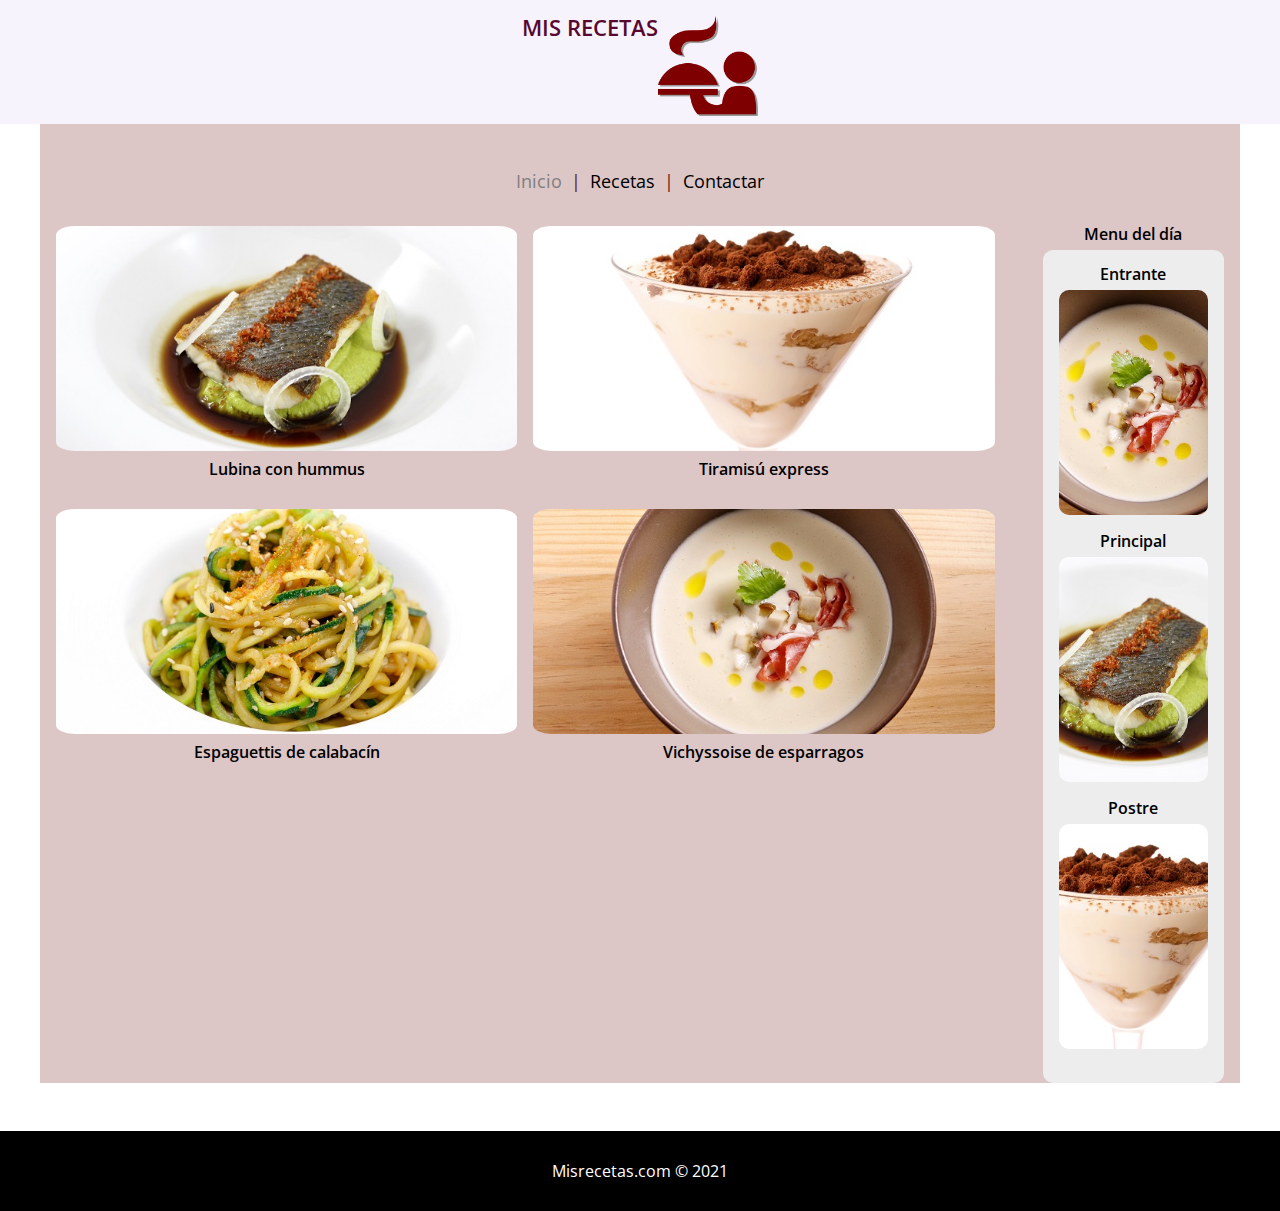
<file: app/public/wp-content/themes/misrecetas/index.html>
<!DOCTYPE html>
<html lang="es">
<head>
    <meta charset="UTF-8">
    <meta name="viewport" content="width=device-width, initial-scale=1.0">
    <title>Mis recetas</title>
    <meta name ="description" content="Página web de recetas">
    <meta name="keywords" content="recetas, ingredientes, menus">
    <link rel="icon" href="images/restaurant.png">
    <link rel="stylesheet" href="css/style.css">
    <link rel="stylesheet" href="">
    <link rel="preconnect" href="https://fonts.gstatic.com">
    <link href="https://fonts.googleapis.com/css2?family=Open+Sans:wght@400;600;700&display=swap" rel="stylesheet"> 
</head>
<body>
    <div class="container">
    <header id="header" class="row-full block-center-row ll mb-3">
       
       <h2 class="fnt-xl2 head-strong txt-center">MIS RECETAS </h2>
       <img class="mb-05" src="images/restaurant.png" alt="Mis recetas">
    </header>
   <nav class="nav-main fnt-lg block-center-row mb-2">
      <ul>
    <li>Inicio  </li>
    <li class="separator">|</li>
    <li><a href=""> Recetas  </a> </li>
    <li class="separator">|</li> 
    <li><a href=""> Contactar </a> </li> 
    </ul>
   </nav>

   <main class="grid">

    <section class="col-desk-10 col-tab-8 col-mob-12 separator-block">   
        
        <div class="grid">
            <div class="col-desk-6 col-tab-6 mb-2">
                <img class="img-md mb-05"src="_resources/lubina-con-hummus-de-guisantes.jpg">
                <h2 class="head-strong txt-center">Lubina con hummus</h2>                          
            </div> 
             <div class="col-desk-6 col-tab-6 mb-2">
                <img class="img-md mb-05" src="_resources/tiramisu-express.jpg">
                <h2 class="head-strong txt-center">Tiramisú express</h2>
            </div>
            <div class="col-desk-6 col-tab-6 mb-2">
                <img class="img-md mb-05" src="_resources/espaguetis-de-calabacin.jpg">
                <h2 class="head-strong txt-center">Espaguettis de calabacín</h2>
             </div>
            <div class="col-desk-6 col-tab-6 mb-2">
                <img class="img-md mb-05" src="_resources/vichyssoise-de-esparragos-blancos.jpg">
                <h2 class="head-strong txt-center">Vichyssoise de esparragos</h2>
            </div>
        </div>
    </section>
    <aside class="col-desk-2 col-tab-4 col-mob-12">  

        <h2 class="head-strong txt-center mb-05">Menu del día</h2>

        <div class="bg-light pad-1 rounded">
            <div class="grid">
                <div class="col-mob-4 mb-1">
                    <h3 class="fnt-md head-strong mb-05 txt-center">Entrante</h3>
                    <img class="img-md rounded" src="_resources/vichyssoise-de-esparragos-blancos.jpg">
                </div>
                <div class="col-mob-4 mb-1">
                    <h3 class="head-strong mb-05 txt-center">Principal</h3>
                    <img class="img-md rounded" src="_resources/lubina-con-hummus-de-guisantes.jpg">
                </div>
                <div class="col-mob-4 mb-1">
                    <h3 class="head-strong mb-05 txt-center">Postre</h3>
                    <img class="img-md rounded" src="_resources/tiramisu-express.jpg">
                </div>
                </div>                            
            </div>    
     </aside>
     </main>
     <div class="mb-3"></div> 
    </div>
    <footer id="footer" class="pad-2 row-full block-center-row">
        Misrecetas.com © 2021
   </footer>

    
 </body>
</html>
</file>
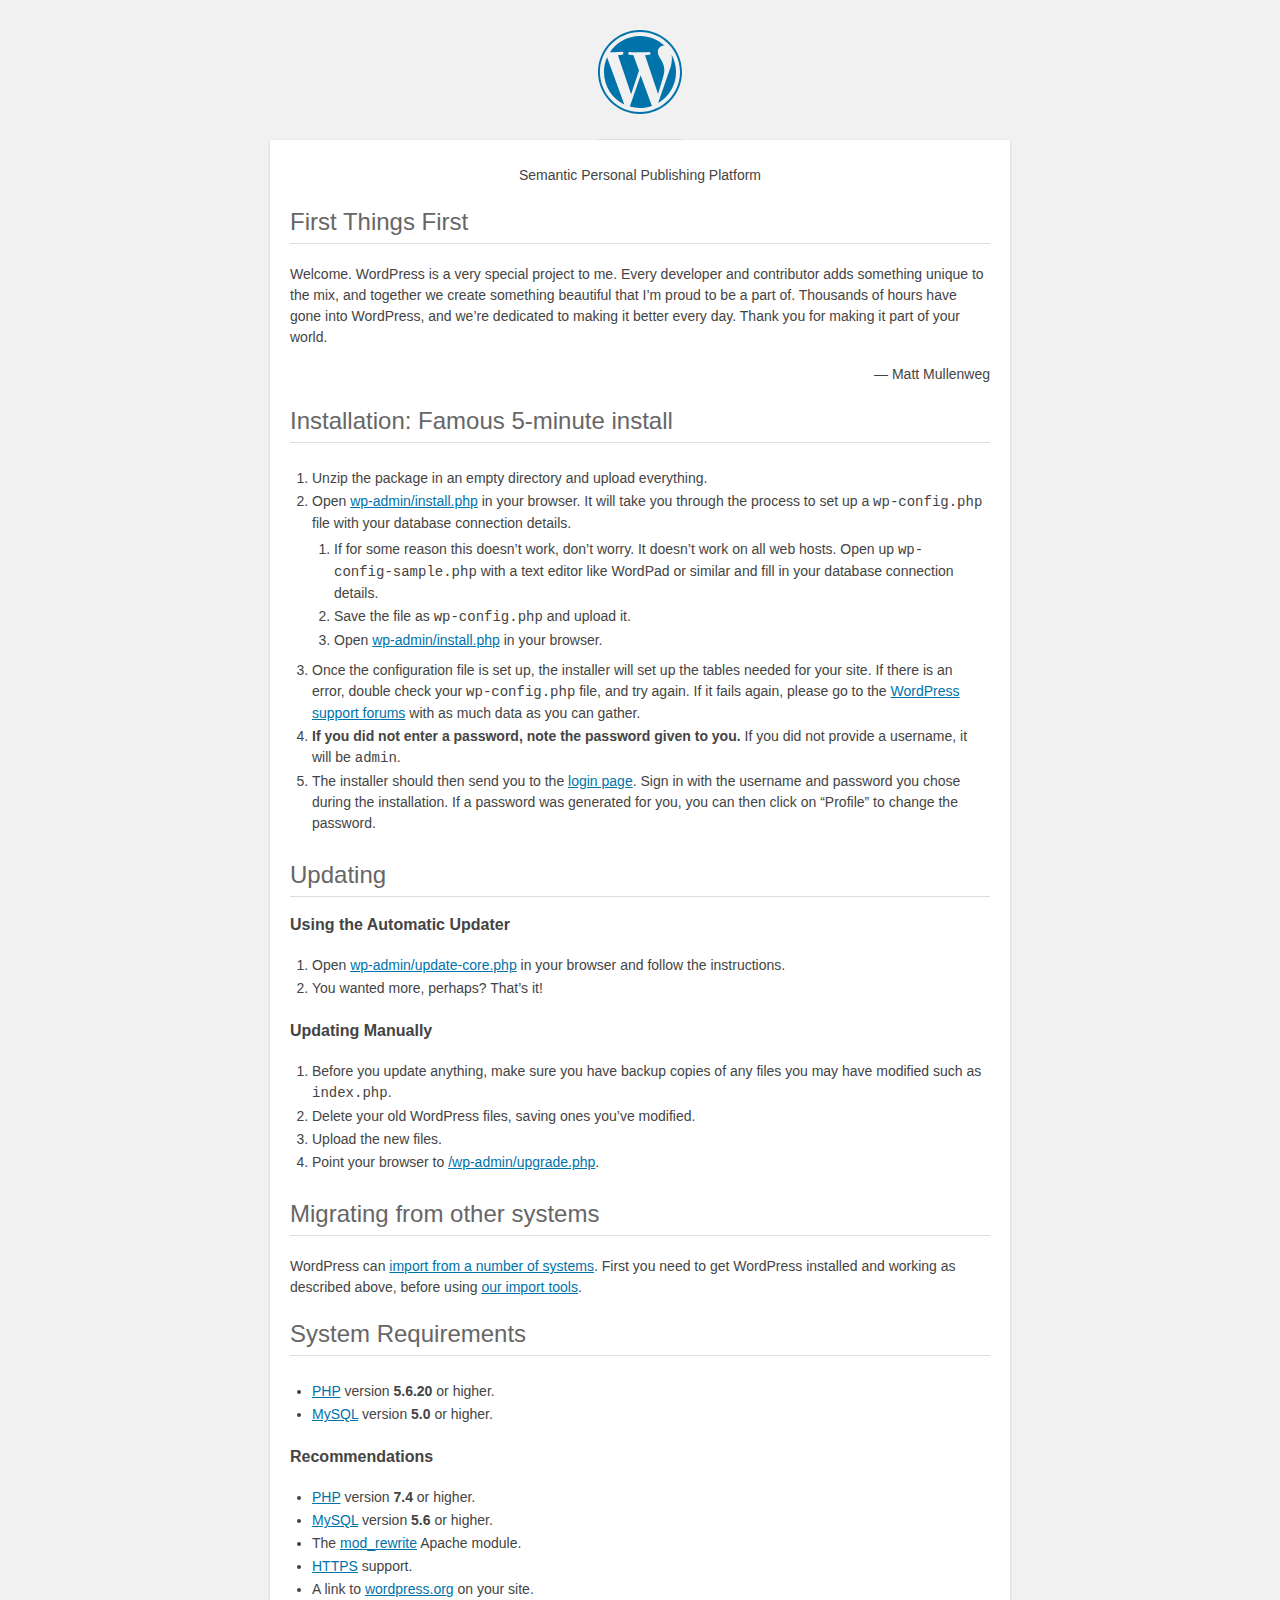
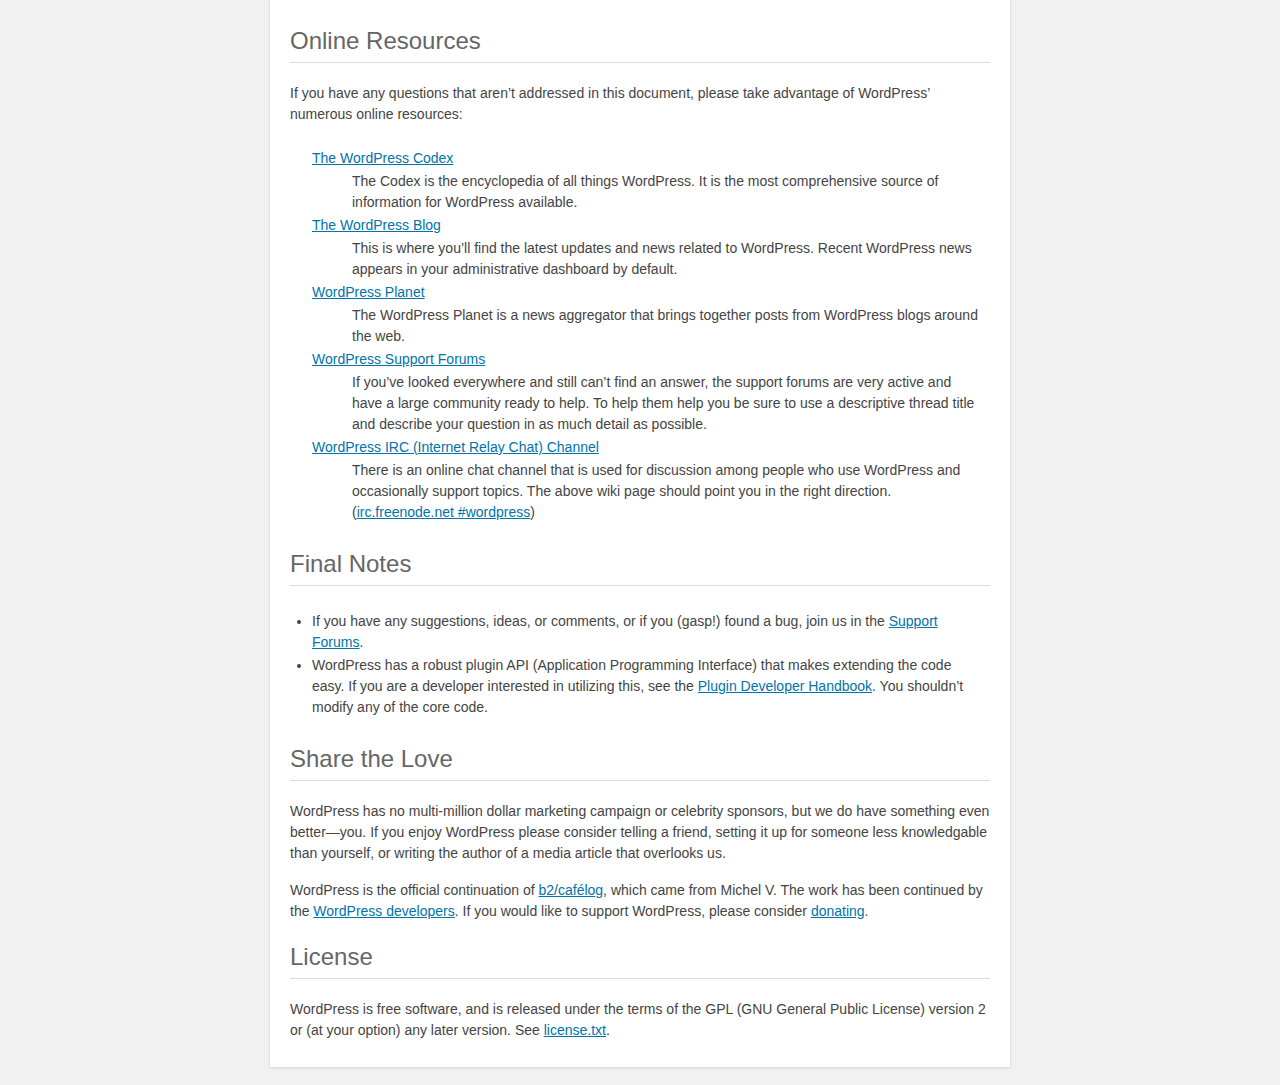
<file: app/public/readme.html>
<!DOCTYPE html>
<html lang="en">
<head>
	<meta name="viewport" content="width=device-width" />
	<meta http-equiv="Content-Type" content="text/html; charset=utf-8" />
	<title>WordPress &#8250; ReadMe</title>
	<link rel="stylesheet" href="wp-admin/css/install.css?ver=20100228" type="text/css" />
</head>
<body>
<h1 id="logo">
	<a href="https://wordpress.org/"><img alt="WordPress" src="wp-admin/images/wordpress-logo.png" /></a>
</h1>
<p style="text-align: center">Semantic Personal Publishing Platform</p>

<h2>First Things First</h2>
<p>Welcome. WordPress is a very special project to me. Every developer and contributor adds something unique to the mix, and together we create something beautiful that I&#8217;m proud to be a part of. Thousands of hours have gone into WordPress, and we&#8217;re dedicated to making it better every day. Thank you for making it part of your world.</p>
<p style="text-align: right">&#8212; Matt Mullenweg</p>

<h2>Installation: Famous 5-minute install</h2>
<ol>
	<li>Unzip the package in an empty directory and upload everything.</li>
	<li>Open <span class="file"><a href="wp-admin/install.php">wp-admin/install.php</a></span> in your browser. It will take you through the process to set up a <code>wp-config.php</code> file with your database connection details.
		<ol>
			<li>If for some reason this doesn&#8217;t work, don&#8217;t worry. It doesn&#8217;t work on all web hosts. Open up <code>wp-config-sample.php</code> with a text editor like WordPad or similar and fill in your database connection details.</li>
			<li>Save the file as <code>wp-config.php</code> and upload it.</li>
			<li>Open <span class="file"><a href="wp-admin/install.php">wp-admin/install.php</a></span> in your browser.</li>
		</ol>
	</li>
	<li>Once the configuration file is set up, the installer will set up the tables needed for your site. If there is an error, double check your <code>wp-config.php</code> file, and try again. If it fails again, please go to the <a href="https://wordpress.org/support/forums/">WordPress support forums</a> with as much data as you can gather.</li>
	<li><strong>If you did not enter a password, note the password given to you.</strong> If you did not provide a username, it will be <code>admin</code>.</li>
	<li>The installer should then send you to the <a href="wp-login.php">login page</a>. Sign in with the username and password you chose during the installation. If a password was generated for you, you can then click on &#8220;Profile&#8221; to change the password.</li>
</ol>

<h2>Updating</h2>
<h3>Using the Automatic Updater</h3>
<ol>
	<li>Open <span class="file"><a href="wp-admin/update-core.php">wp-admin/update-core.php</a></span> in your browser and follow the instructions.</li>
	<li>You wanted more, perhaps? That&#8217;s it!</li>
</ol>

<h3>Updating Manually</h3>
<ol>
	<li>Before you update anything, make sure you have backup copies of any files you may have modified such as <code>index.php</code>.</li>
	<li>Delete your old WordPress files, saving ones you&#8217;ve modified.</li>
	<li>Upload the new files.</li>
	<li>Point your browser to <span class="file"><a href="wp-admin/upgrade.php">/wp-admin/upgrade.php</a>.</span></li>
</ol>

<h2>Migrating from other systems</h2>
<p>WordPress can <a href="https://wordpress.org/support/article/importing-content/">import from a number of systems</a>. First you need to get WordPress installed and working as described above, before using <a href="wp-admin/import.php">our import tools</a>.</p>

<h2>System Requirements</h2>
<ul>
	<li><a href="https://secure.php.net/">PHP</a> version <strong>5.6.20</strong> or higher.</li>
	<li><a href="https://www.mysql.com/">MySQL</a> version <strong>5.0</strong> or higher.</li>
</ul>

<h3>Recommendations</h3>
<ul>
	<li><a href="https://secure.php.net/">PHP</a> version <strong>7.4</strong> or higher.</li>
	<li><a href="https://www.mysql.com/">MySQL</a> version <strong>5.6</strong> or higher.</li>
	<li>The <a href="https://httpd.apache.org/docs/2.2/mod/mod_rewrite.html">mod_rewrite</a> Apache module.</li>
	<li><a href="https://wordpress.org/news/2016/12/moving-toward-ssl/">HTTPS</a> support.</li>
	<li>A link to <a href="https://wordpress.org/">wordpress.org</a> on your site.</li>
</ul>

<h2>Online Resources</h2>
<p>If you have any questions that aren&#8217;t addressed in this document, please take advantage of WordPress&#8217; numerous online resources:</p>
<dl>
	<dt><a href="https://codex.wordpress.org/">The WordPress Codex</a></dt>
		<dd>The Codex is the encyclopedia of all things WordPress. It is the most comprehensive source of information for WordPress available.</dd>
	<dt><a href="https://wordpress.org/news/">The WordPress Blog</a></dt>
		<dd>This is where you&#8217;ll find the latest updates and news related to WordPress. Recent WordPress news appears in your administrative dashboard by default.</dd>
	<dt><a href="https://planet.wordpress.org/">WordPress Planet</a></dt>
		<dd>The WordPress Planet is a news aggregator that brings together posts from WordPress blogs around the web.</dd>
	<dt><a href="https://wordpress.org/support/forums/">WordPress Support Forums</a></dt>
		<dd>If you&#8217;ve looked everywhere and still can&#8217;t find an answer, the support forums are very active and have a large community ready to help. To help them help you be sure to use a descriptive thread title and describe your question in as much detail as possible.</dd>
	<dt><a href="https://codex.wordpress.org/IRC">WordPress <abbr>IRC</abbr> (Internet Relay Chat) Channel</a></dt>
		<dd>There is an online chat channel that is used for discussion among people who use WordPress and occasionally support topics. The above wiki page should point you in the right direction. (<a href="irc://irc.freenode.net/wordpress">irc.freenode.net #wordpress</a>)</dd>
</dl>

<h2>Final Notes</h2>
<ul>
	<li>If you have any suggestions, ideas, or comments, or if you (gasp!) found a bug, join us in the <a href="https://wordpress.org/support/forums/">Support Forums</a>.</li>
	<li>WordPress has a robust plugin <abbr>API</abbr> (Application Programming Interface) that makes extending the code easy. If you are a developer interested in utilizing this, see the <a href="https://developer.wordpress.org/plugins/">Plugin Developer Handbook</a>. You shouldn&#8217;t modify any of the core code.</li>
</ul>

<h2>Share the Love</h2>
<p>WordPress has no multi-million dollar marketing campaign or celebrity sponsors, but we do have something even better&#8212;you. If you enjoy WordPress please consider telling a friend, setting it up for someone less knowledgable than yourself, or writing the author of a media article that overlooks us.</p>

<p>WordPress is the official continuation of <a href="http://cafelog.com/">b2/caf&#233;log</a>, which came from Michel V. The work has been continued by the <a href="https://wordpress.org/about/">WordPress developers</a>. If you would like to support WordPress, please consider <a href="https://wordpress.org/donate/">donating</a>.</p>

<h2>License</h2>
<p>WordPress is free software, and is released under the terms of the <abbr>GPL</abbr> (GNU General Public License) version 2 or (at your option) any later version. See <a href="license.txt">license.txt</a>.</p>

</body>
</html>
</file>
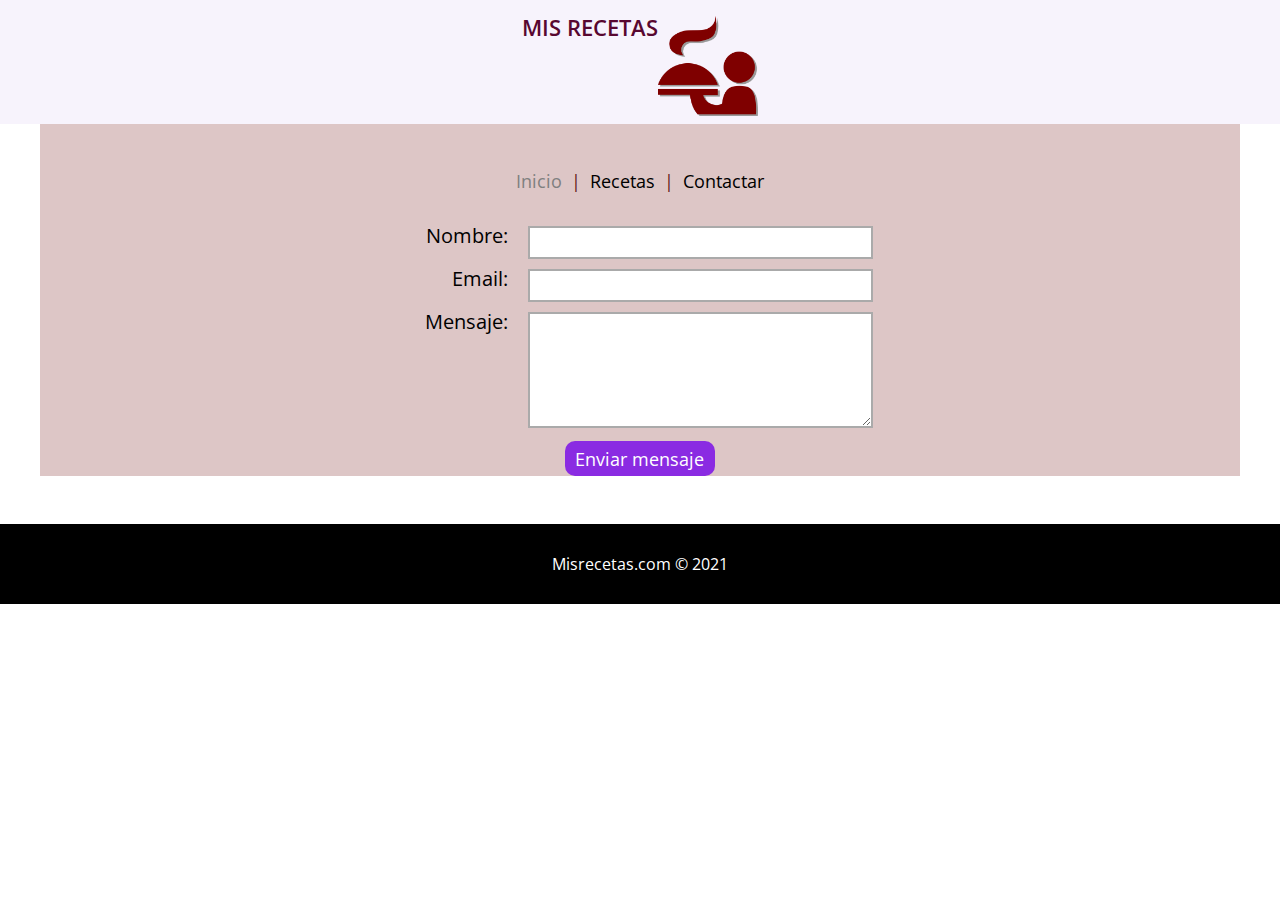
<file: app/public/wp-content/themes/misrecetas/contactar.html>
<!DOCTYPE html>
<html lang="es">
<head>
    <meta charset="UTF-8">
    <meta name="viewport" content="width=device-width, initial-scale=1.0">
    <title>Mis recetas</title>
    <meta name ="description" content="Página web de recetas">
    <meta name="keywords" content="recetas, ingredientes, menus">
    <link rel="icon" href="images/restaurant.png">
    <link rel="stylesheet" href="css/style.css">
    <link rel="stylesheet" href="">
    <link rel="preconnect" href="https://fonts.gstatic.com">
    <link href="https://fonts.googleapis.com/css2?family=Open+Sans:wght@400;600;700&display=swap" rel="stylesheet"> 
</head>
<body>
    <div class="container">
    <header id="header" class="row-full block-center-row ll mb-3">
       
       <h2 class="fnt-xl2 head-strong txt-center">MIS RECETAS </h2>
       <img class="mb-05" src="images/restaurant.png" alt="Mis recetas">
    </header>
   <nav class="nav-main fnt-lg block-center-row mb-2">
      <ul>
    <li>Inicio  </li>
    <li class="separator">|</li>
    <li><a href=""> Recetas  </a> </li>
    <li class="separator">|</li> 
    <li><a href=""> Contactar </a> </li> 
    </ul>
   </nav>

   <main>
    <form class="block-center-row fnt-xl">
        <div class="col-desk-5 col-tab-8 col-mob-12">
            <div class="grid mb-05">
                <div style="text-align: right" class="col-3">
                    <label for="name">Nombre:</label>
                </div>
                <div class="col-9">
                    <input id="name" class="input-basic" type="text">
                </div>  
                                                      
            </div>
            <div class="grid mb-05">
                <div style="text-align: right" class="col-3">
                    <label for="email">Email:</label>
                </div>
                <div class="col-9">
                    <input id="email" class="input-basic" type="text">
                </div>                                                    
            </div>
            <div class="grid mb-05">
                <div style="text-align: right" class="col-3">
                    <label for="message">Mensaje:</label>
                </div>
                <div class="col-9">
                    <textarea rows="6" id="message" class="input-basic"></textarea>

                </div>                                                    
            </div>
            <div class="block-center-row">
                <button class="btn primary fnt-lg rounded">Enviar mensaje</button>

            </div>
             
            
        </div>




    </form>
     
</main>
    <div class="mb-3"></div> 
    </div>
    <footer id="footer" class="pad-2 row-full block-center-row">
        Misrecetas.com © 2021
   </footer>

    
 </body>
</html>
</file>
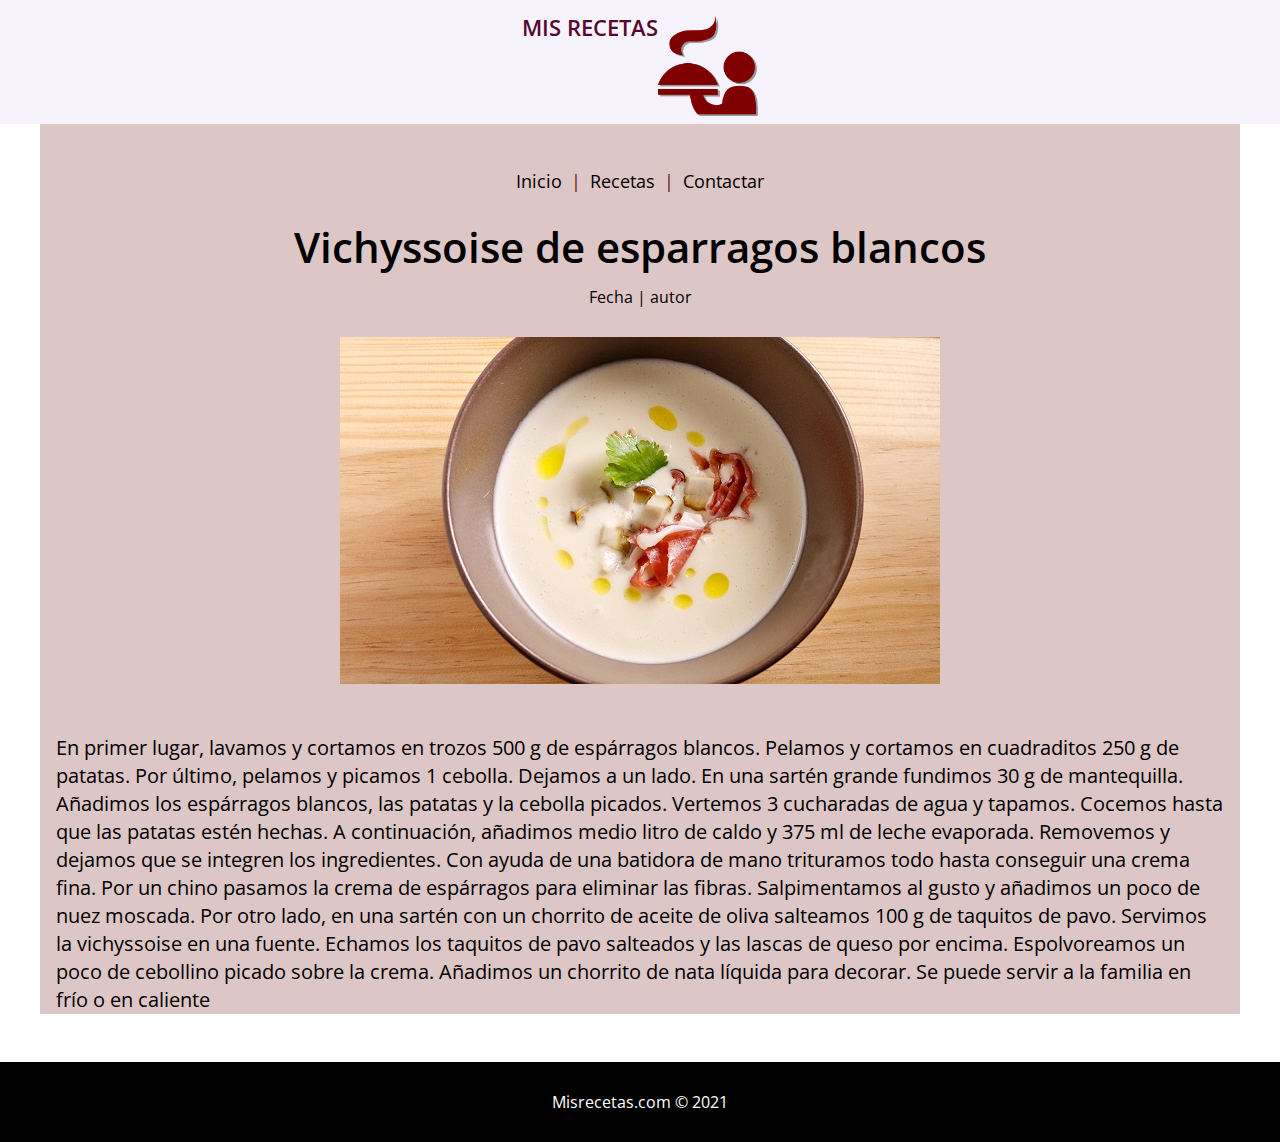
<file: app/public/wp-content/themes/misrecetas/receta.html>
<!DOCTYPE html>
<html lang="es">
<head>
    <meta charset="UTF-8">
    <meta name="viewport" content="width=device-width, initial-scale=1.0">
    <title>Mis recetas</title>
    <meta name ="description" content="Página web de recetas">
    <meta name="keywords" content="recetas, ingredientes, menus">
    <link rel="icon" href="images/restaurant.png">
    <link rel="stylesheet" href="css/style.css">
    <link rel="stylesheet" href="">
    <link rel="preconnect" href="https://fonts.gstatic.com">
    <link href="https://fonts.googleapis.com/css2?family=Open+Sans:wght@400;600;700&display=swap" rel="stylesheet"> 
</head>
<body>
    <div class="container">
    <header id="header" class="row-full block-center-row ll mb-3">
       
       <h2 class="fnt-xl2 head-strong txt-center">MIS RECETAS </h2>
       <img class="mb-05" src="images/restaurant.png" alt="Mis recetas">
    </header>

   <nav class="nav-main fnt-lg block-center-row mb-2">
      <ul>
        <li><a href="">Inicio </a> </li>
        <li class="separator">|</li>
        <li><a href=""> Recetas  </a> </li>
        <li class="separator">|</li> 
        <li><a href=""> Contactar </a> </li> 
    </ul>
   </nav>
<main>
                <article>
                    <h1 class="head-strong fnt-xl5 txt-center mb-05">Vichyssoise de esparragos blancos</h1>
                    <div class="txt-center mb-2">Fecha | autor</div>
                    <div class="txt-center mb-3"><img src="_resources/vichyssoise-de-esparragos-blancos.jpg"></div>
                    <div class="line-normal fnt-xl block-center-row">

                        <div class="col-desk-7 col-tab-8">
                            <p>En primer lugar, lavamos y cortamos en trozos 500 g de espárragos blancos. Pelamos y cortamos en cuadraditos 250 g de patatas. Por último, pelamos y picamos 1 cebolla. Dejamos a un lado.


                                En una sartén grande fundimos 30 g de mantequilla. Añadimos los espárragos blancos, las patatas y la cebolla picados. Vertemos 3 cucharadas de agua y tapamos. Cocemos hasta que las patatas estén hechas.
                                
                                
                                A continuación, añadimos medio litro de caldo y 375 ml de leche evaporada. Removemos y dejamos que se integren los ingredientes.
                                
                                
                                Con ayuda de una batidora de mano trituramos todo hasta conseguir una crema fina. Por un chino pasamos la crema de espárragos para eliminar las fibras. Salpimentamos al gusto y añadimos un poco de nuez moscada.
                                
                                
                                Por otro lado, en una sartén con un chorrito de aceite de oliva salteamos 100 g de taquitos de pavo.
                                
                                
                                Servimos la vichyssoise en una fuente. Echamos los taquitos de pavo salteados y las lascas de queso por encima. Espolvoreamos un poco de cebollino picado sobre la crema. Añadimos un chorrito de nata líquida para decorar.
                                
                                
                                Se puede servir a la familia en frío o en caliente</p>
                        </div>


                    </div>


                </article>
            </main>
   
     <div class="mb-3"></div> 
    </div>
    <footer id="footer" class="pad-2 row-full block-center-row">
        Misrecetas.com © 2021
   </footer>

    
 </body>
</html>
</file>
<file: app/public/wp-admin/css/install.css>
html {
	background: #f1f1f1;
	margin: 0 20px;
}

body {
	background: #fff;
	color: #444;
	font-family: -apple-system, BlinkMacSystemFont, "Segoe UI", Roboto, Oxygen-Sans, Ubuntu, Cantarell, "Helvetica Neue", sans-serif;
	margin: 140px auto 25px;
	padding: 20px 20px 10px 20px;
	max-width: 700px;
	-webkit-font-smoothing: subpixel-antialiased;
	box-shadow: 0 1px 3px rgba(0, 0, 0, 0.13);
}

a {
	color: #0073aa;
}

a:hover,
a:active {
	color: #006799;
}

a:focus {
	color: #124964;
	box-shadow:
		0 0 0 1px #5b9dd9,
		0 0 2px 1px rgba(30, 140, 190, 0.8);
}

h1, h2 {
	border-bottom: 1px solid #ddd;
	clear: both;
	color: #666;
	font-size: 24px;
	padding: 0;
	padding-bottom: 7px;
	font-weight: 400;
}

h3 {
	font-size: 16px;
}

p, li, dd, dt {
	padding-bottom: 2px;
	font-size: 14px;
	line-height: 1.5;
}

code, .code {
	font-family: Consolas, Monaco, monospace;
}

ul, ol, dl {
	padding: 5px 5px 5px 22px;
}

a img {
	border: 0
}
abbr {
	border: 0;
	font-variant: normal;
}

fieldset {
	border: 0;
	padding: 0;
	margin: 0;
}

label {
	cursor: pointer;
}

#logo {
	margin: -130px auto 25px;
	padding: 0 0 25px 0;
	width: 84px;
	height: 84px;
	overflow: hidden;
	background-image: url(../images/w-logo-blue.png?ver=20131202);
	background-image: none, url(../images/wordpress-logo.svg?ver=20131107);
	background-size: 84px;
	background-position: center top;
	background-repeat: no-repeat;
	color: #444; /* same as login.css */
	font-size: 20px;
	font-weight: 400;
	line-height: 1.3em;
	text-decoration: none;
	text-align: center;
	text-indent: -9999px;
	outline: none;
}

.step {
	margin: 20px 0 15px;
}
.step, th {
	text-align: left;
	padding: 0;
}
.language-chooser.wp-core-ui .step .button.button-large {
	font-size: 14px;
}
textarea {
	border: 1px solid #ddd;
	font-family: -apple-system, BlinkMacSystemFont, "Segoe UI", Roboto, Oxygen-Sans, Ubuntu, Cantarell, "Helvetica Neue", sans-serif;
	width: 100%;
	box-sizing: border-box;
}

.form-table {
	border-collapse: collapse;
	margin-top: 1em;
	width: 100%;
}

.form-table td {
	margin-bottom: 9px;
	padding: 10px 20px 10px 0;
	font-size: 14px;
	vertical-align: top
}

.form-table th {
	font-size: 14px;
	text-align: left;
	padding: 10px 20px 10px 0;
	width: 140px;
	vertical-align: top;
}

.form-table code {
	line-height: 1.28571428;
	font-size: 14px;
}

.form-table p {
	margin: 4px 0 0 0;
	font-size: 11px;
}

.form-table input {
	line-height: 1.33333333;
	font-size: 15px;
	padding: 3px 5px;
	border: 1px solid #ddd;
	box-shadow: inset 0 1px 2px rgba(0, 0, 0, 0.07);
}

input,
submit {
	font-family: -apple-system, BlinkMacSystemFont, "Segoe UI", Roboto, Oxygen-Sans, Ubuntu, Cantarell, "Helvetica Neue", sans-serif;
}

.form-table input[type=text],
.form-table input[type=email],
.form-table input[type=url],
.form-table input[type=password],
#pass-strength-result {
	width: 218px;
}

.form-table th p {
	font-weight: 400;
}

.form-table.install-success th,
.form-table.install-success td {
	vertical-align: middle;
	padding: 16px 20px 16px 0;
}

.form-table.install-success td p {
	margin: 0;
	font-size: 14px;
}

.form-table.install-success td code {
	margin: 0;
	font-size: 18px;
}

#error-page {
	margin-top: 50px;
}

#error-page p {
	font-size: 14px;
	line-height: 1.28571428;
	margin: 25px 0 20px;
}

#error-page code, .code {
	font-family: Consolas, Monaco, monospace;
}

.message {
	border-left: 4px solid #dc3232;
	padding: .7em .6em;
	background-color: #fbeaea;
}

/* rtl:ignore */
#dbname,
#uname,
#pwd,
#dbhost,
#prefix,
#user_login,
#admin_email,
#pass1,
#pass2 {
	direction: ltr;
}


/* localization */
body.rtl,
.rtl textarea,
.rtl input,
.rtl submit {
	font-family: Tahoma, sans-serif;
}

:lang(he-il) body.rtl,
:lang(he-il) .rtl textarea,
:lang(he-il) .rtl input,
:lang(he-il) .rtl submit {
	font-family: Arial, sans-serif;
}

@media only screen and (max-width: 799px) {
	body {
		margin-top: 115px;
	}
	#logo a {
		margin: -125px auto 30px;
	}
}

@media screen and (max-width: 782px) {

	.form-table {
		margin-top: 0;
	}

	.form-table th,
	.form-table td {
		display: block;
		width: auto;
		vertical-align: middle;
	}

	.form-table th {
		padding: 20px 0 0;
	}

	.form-table td {
		padding: 5px 0;
		border: 0;
		margin: 0;
	}

	textarea,
	input {
		font-size: 16px;
	}

	.form-table td input[type="text"],
	.form-table td input[type="email"],
	.form-table td input[type="url"],
	.form-table td input[type="password"],
	.form-table td select,
	.form-table td textarea,
	.form-table span.description {
		width: 100%;
		font-size: 16px;
		line-height: 1.5;
		padding: 7px 10px;
		display: block;
		max-width: none;
		box-sizing: border-box;
	}

	.wp-pwd #pass1 {
		padding-right: 50px;
	}

	.wp-pwd .button.wp-hide-pw {
		right: 0;
	}

	#pass-strength-result {
		width: 100%;
	}
}

body.language-chooser {
	max-width: 300px;
}

.language-chooser select {
	padding: 8px;
	width: 100%;
	display: block;
	border: 1px solid #ddd;
	background: #fff;
	color: #32373c;
	font-size: 16px;
	font-family: Arial, sans-serif;
	font-weight: 400;
}

.language-chooser select:focus {
	color: #32373c;
}

.language-chooser select option:hover,
.language-chooser select option:focus {
	color: #016087;
}

.language-chooser p {
	text-align: right;
}

.screen-reader-input,
.screen-reader-text {
	border: 0;
	clip: rect(1px, 1px, 1px, 1px);
	-webkit-clip-path: inset(50%);
	clip-path: inset(50%);
	height: 1px;
	margin: -1px;
	overflow: hidden;
	padding: 0;
	position: absolute;
	width: 1px;
	word-wrap: normal !important;
}

.spinner {
	background: url(../images/spinner.gif) no-repeat;
	background-size: 20px 20px;
	visibility: hidden;
	opacity: 0.7;
	filter: alpha(opacity=70);
	width: 20px;
	height: 20px;
	margin: 2px 5px 0;
}

.step .spinner {
	display: inline-block;
	vertical-align: middle;
	margin-right: 15px;
}

.button.hide-if-no-js,
.hide-if-no-js {
	display: none;
}

/**
 * HiDPI Displays
 */
@media print,
  (-webkit-min-device-pixel-ratio: 1.25),
  (min-resolution: 120dpi) {

	.spinner {
		background-image: url(../images/spinner-2x.gif);
	}

}
</file>
<file: app/public/wp-content/themes/misrecetas/css/style.css>
@import 'reset.css';
@import 'basic.css';
@import 'layout.css';
@import 'heading.css';
@import 'footer.css';
@import 'nav.css';
@import 'text.css';
@import 'grid.css';
@import 'image.css';
@import 'header.css';
@import 'utils.css';
@import 'link.css';
@import 'input.css';
@import 'button.css';
</file>
